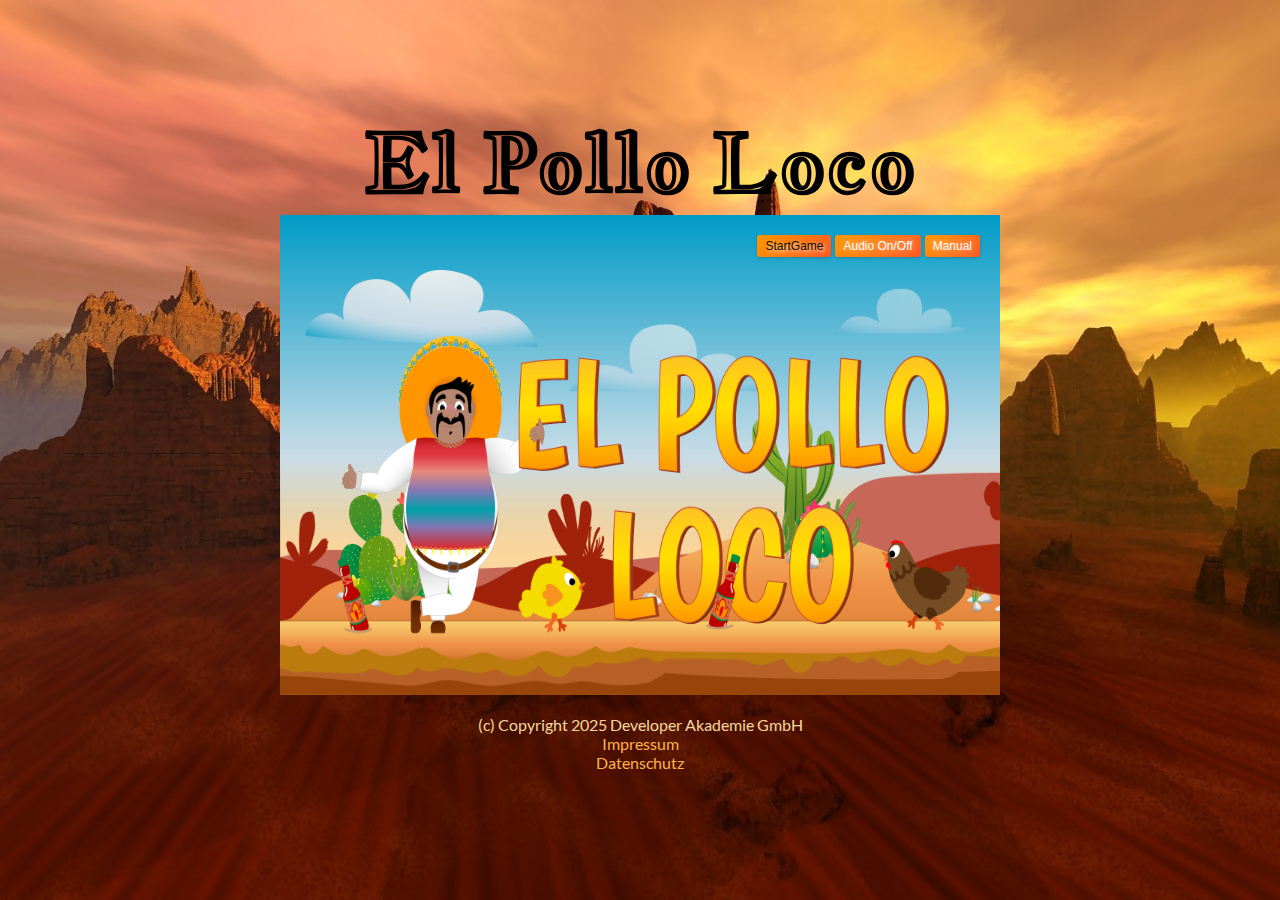
<file: index.html>
<!DOCTYPE html>
<html lang="en">

<head>
    <meta charset="UTF-8">
    <meta name="viewport" content="width=device-width, initial-scale=1.0">
    <link rel="stylesheet" href="./style.css">
    <link rel="stylesheet" href="./responsive-style.css">
    <link rel="stylesheet" href="./font-style.css">
    <title>Document</title>
    <link rel="shortcut icon" href="img/icon/hat-316399_640.jpg">
    <script src="./models/drawable-object.class.js"></script>
    <script src="./models/soundManager.class.js"></script>
    <script src="./js/template.js"></script>
    <script src="./models/movable-object.class.js"></script>
    <script src="./models/character.class.js"></script>
    <script src="./models/chicken.class.js"></script>
    <script src="./models/chicken-minis-class.js"></script>
    <script src="./models/cloud.class.js"></script>
    <script src="./models/status-bar-health.class.js"></script>
    <script src="./models/status-bar-coin.class.js"></script>
    <script src="./models/status-bar-bottle.class.js"></script>
    <script src="./models/status-bar-boss.js"></script>
    <script src="./models/world.class.js"></script>
    <script src="./models/world.class.chicken.js"></script>
    <script src="./models/background-object.class.js"></script>
    <script src="./models/keyboard.class.js"></script>
    <script src="./models/level.class.js"></script>
    <script src="./models/throwable-object.class.js"></script>
    <script src="./models/endboss.class.js"></script>
    <script src="./models/spawn-bottle.class.js"></script>
    <script src="./models/spawn-coin.class.js"></script>
    <script src="./levels/level1.js"></script>
    <script src="./js/game.js"></script>
    <script src="./js/game-buttons.js"></script>
</head>

<body>
    <div class="main-content">
        <div id="rotate-message">
            <p><span class="shake">📱</span> Bitte drehe dein Gerät ins Querformat, um zu spielen! <span
                    class="spin">🔄</span></p>
        </div>
        <div class="intro-container">
            <h1>El Pollo Loco</h1>
            <div class="content" id="mainContent">
                <canvas class="d-none" id="canvas" width="720" height="480"></canvas>
                <img id="introScreen" class="intro-logo" src="img/9_intro_outro_screens/start/startscreen_1.png" alt="">
                <div class="buttons">
                    <button class="button1 shadow" onkeyup="event.preventDefault()"
                        onclick="startGame()">StartGame</button>
                    <button class="button1" onkeyup="event.preventDefault()" onclick="startStopMusic()">Audio
                        On/Off</button>
                    <button class="button1" onkeyup="event.preventDefault()" onclick="showManual()">Manual</button>
                </div>
                <div id="manualContainer"></div>
                <div id="overlay" class="overlay" onclick="closeManual()"></div>
            </div>
            <div class="mobile-controls">
                <div class="left-controls">
                    <button class="control-btn left" ontouchstart="handleTouchStart(event, 'LEFT')"
                        ontouchend="handleTouchEnd(event, 'LEFT')" ontouchcancel="handleTouchCancel(event, 'LEFT')"
                        onmouseleave="handleTouchCancel(event, 'LEFT')">
                        ◀
                    </button>
                    <button class="control-btn right" ontouchstart="handleTouchStart(event, 'RIGHT')"
                        ontouchend="handleTouchEnd(event, 'RIGHT')" ontouchcancel="handleTouchCancel(event, 'RIGHT')"
                        onmouseleave="handleTouchCancel(event, 'RIGHT')">
                        ▶
                    </button>
                </div>
                <div class="right-controls">
                    <button class="control-btn jump" ontouchstart="handleTouchStart(event, 'SPACE')"
                        ontouchend="handleTouchEnd(event, 'SPACE')" ontouchcancel="handleTouchCancel(event, 'SPACE')"
                        onmouseleave="handleTouchCancel(event, 'SPACE')">
                        ⬜
                    </button>
                    <button class="control-btn throw" ontouchstart="handleTouchStart(event, 'D')"
                        ontouchend="handleTouchEnd(event, 'D')" ontouchcancel="handleTouchCancel(event, 'D')"
                        onmouseleave="handleTouchCancel(event, 'D')">
                        🍾
                    </button>
                </div>
            </div>
        </div>
        <div class="footer">
            <span class="spanStyleFooter">(c) Copyright 2025 Developer Akademie GmbH</span>
            <a href="impressum.html">Impressum</a> <a href="datenschutz.html">Datenschutz</a>
        </div>
    </div>
</body>

</html>
</file>
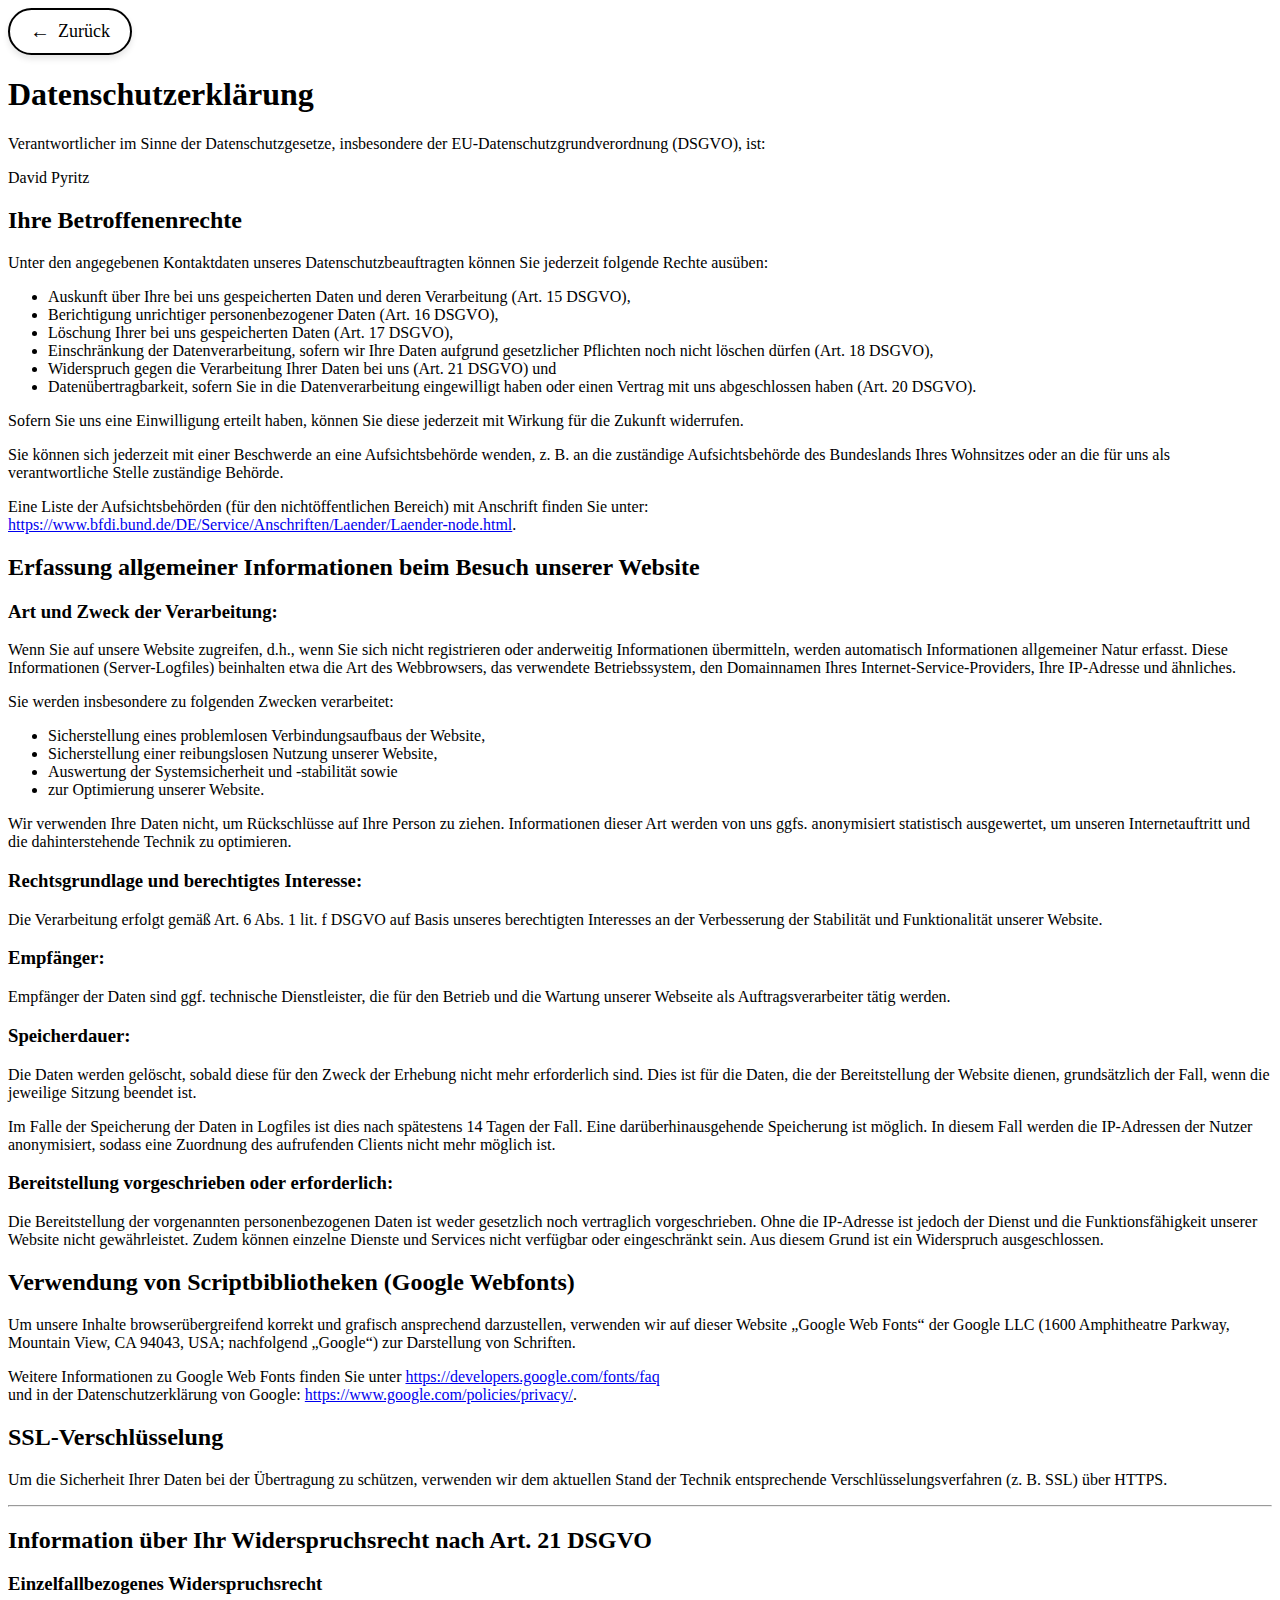
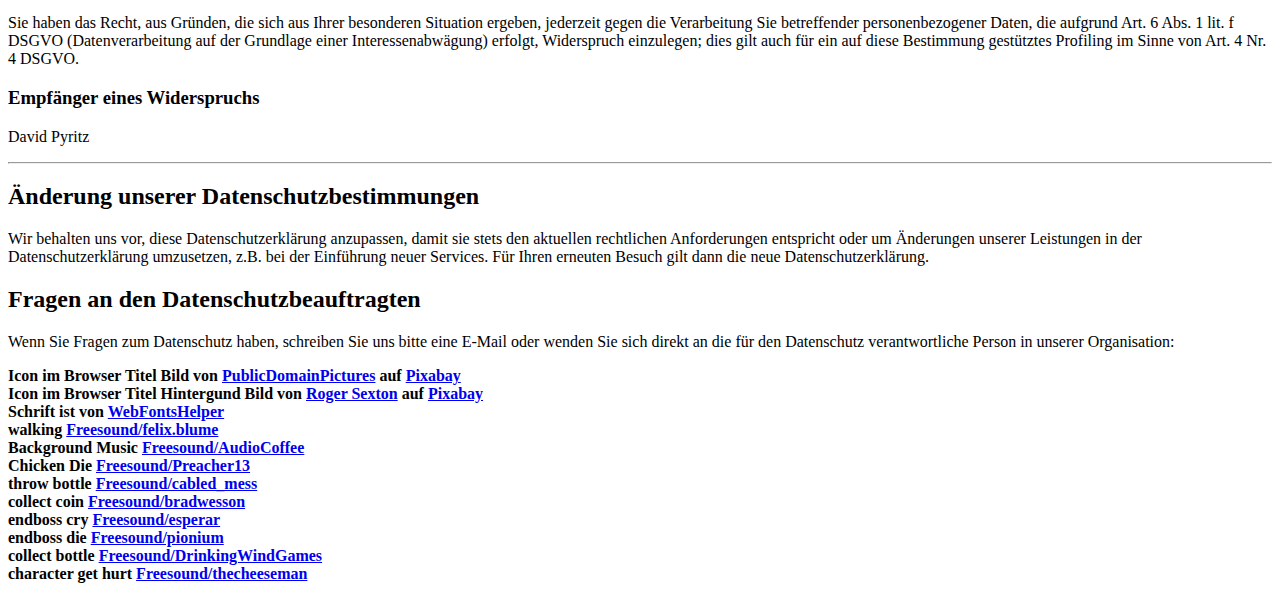
<file: datenschutz.html>
<!DOCTYPE html>
<html lang="de">

<head>
  <meta charset="UTF-8">
  <meta name="viewport" content="width=device-width, initial-scale=1.0">
  <title>Datenschutz</title>
  <style>
    .back-button {
      display: inline-flex;
      align-items: center;
      padding: 10px 20px;
      background-color: transparent;
      color: black;
      font-size: 18px;
      border: 2px solid black;
      border-radius: 25px;
      text-decoration: none;
      transition: background-color 0.3s, transform 0.3s;
      box-shadow: 0 4px 6px rgba(0, 0, 0, 0.1);
    }

    .back-button:hover {
      background-color: rgba(0, 0, 0, 0.1);
      transform: translateY(-2px);
    }

    .back-button:active {
      background-color: rgba(0, 0, 0, 0.2);
      transform: translateY(1px);
    }

    .back-button i {
      margin-right: 8px;
      font-size: 20px;
    }

    @media (max-width: 480px) {

      .impressum,
      a {
        display: flex;
        justify-content: center;
        align-items: center;
        text-align: center;
        flex-direction: column;
      }

      .biglink {
        word-break: break-word;
        overflow-wrap: break-word;
        white-space: normal;
        max-width: 100%;
        display: inline-block;
      }

      h1 {
        font-size: 24px;
      }
    }

    ::-webkit-scrollbar {
      width: 0px;
    }
  </style>
</head>

<body>
  <a href="javascript:history.back()" class="back-button">
    <i>&#8592;</i> Zurück
  </a>

  <div class='impressum'>
    <h1>Datenschutzerklärung</h1>
    <p>Verantwortlicher im Sinne der Datenschutzgesetze, insbesondere der EU-Datenschutzgrundverordnung (DSGVO), ist:
    </p>
    <p>David Pyritz</p>

    <h2>Ihre Betroffenenrechte</h2>
    <p>Unter den angegebenen Kontaktdaten unseres Datenschutzbeauftragten können Sie jederzeit folgende Rechte ausüben:
    </p>
    <ul>
      <li>Auskunft über Ihre bei uns gespeicherten Daten und deren Verarbeitung (Art. 15 DSGVO),</li>
      <li>Berichtigung unrichtiger personenbezogener Daten (Art. 16 DSGVO),</li>
      <li>Löschung Ihrer bei uns gespeicherten Daten (Art. 17 DSGVO),</li>
      <li>Einschränkung der Datenverarbeitung, sofern wir Ihre Daten aufgrund gesetzlicher Pflichten noch nicht löschen
        dürfen (Art. 18 DSGVO),</li>
      <li>Widerspruch gegen die Verarbeitung Ihrer Daten bei uns (Art. 21 DSGVO) und</li>
      <li>Datenübertragbarkeit, sofern Sie in die Datenverarbeitung eingewilligt haben oder einen Vertrag mit uns
        abgeschlossen haben (Art. 20 DSGVO).</li>
    </ul>
    <p>Sofern Sie uns eine Einwilligung erteilt haben, können Sie diese jederzeit mit Wirkung für die Zukunft
      widerrufen.</p>
    <p>Sie können sich jederzeit mit einer Beschwerde an eine Aufsichtsbehörde wenden, z. B. an die zuständige
      Aufsichtsbehörde des Bundeslands Ihres Wohnsitzes oder an die für uns als verantwortliche Stelle zuständige
      Behörde.</p>
    <p>Eine Liste der Aufsichtsbehörden (für den nichtöffentlichen Bereich) mit Anschrift finden Sie unter: <br> <a
        class="biglink" href="https://www.bfdi.bund.de/DE/Service/Anschriften/Laender/Laender-node.html" target="_blank"
        rel="noopener nofollow">https://www.bfdi.bund.de/DE/Service/Anschriften/Laender/Laender-node.html</a>.</p>

    <h2>Erfassung allgemeiner Informationen beim Besuch unserer Website</h2>
    <h3>Art und Zweck der Verarbeitung:</h3>
    <p>Wenn Sie auf unsere Website zugreifen, d.h., wenn Sie sich nicht registrieren oder anderweitig Informationen
      übermitteln, werden automatisch Informationen allgemeiner Natur erfasst. Diese Informationen (Server-Logfiles)
      beinhalten etwa die Art des Webbrowsers, das verwendete Betriebssystem, den Domainnamen Ihres
      Internet-Service-Providers, Ihre IP-Adresse und ähnliches.</p>
    <p>Sie werden insbesondere zu folgenden Zwecken verarbeitet:</p>
    <ul>
      <li>Sicherstellung eines problemlosen Verbindungsaufbaus der Website,</li>
      <li>Sicherstellung einer reibungslosen Nutzung unserer Website,</li>
      <li>Auswertung der Systemsicherheit und -stabilität sowie</li>
      <li>zur Optimierung unserer Website.</li>
    </ul>
    <p>Wir verwenden Ihre Daten nicht, um Rückschlüsse auf Ihre Person zu ziehen. Informationen dieser Art werden von
      uns ggfs. anonymisiert statistisch ausgewertet, um unseren Internetauftritt und die dahinterstehende Technik zu
      optimieren.</p>

    <h3>Rechtsgrundlage und berechtigtes Interesse:</h3>
    <p>Die Verarbeitung erfolgt gemäß Art. 6 Abs. 1 lit. f DSGVO auf Basis unseres berechtigten Interesses an der
      Verbesserung der Stabilität und Funktionalität unserer Website.</p>

    <h3>Empfänger:</h3>
    <p>Empfänger der Daten sind ggf. technische Dienstleister, die für den Betrieb und die Wartung unserer Webseite als
      Auftragsverarbeiter tätig werden.</p>

    <h3>Speicherdauer:</h3>
    <p>Die Daten werden gelöscht, sobald diese für den Zweck der Erhebung nicht mehr erforderlich sind. Dies ist für die
      Daten, die der Bereitstellung der Website dienen, grundsätzlich der Fall, wenn die jeweilige Sitzung beendet ist.
    </p>
    <p>Im Falle der Speicherung der Daten in Logfiles ist dies nach spätestens 14 Tagen der Fall. Eine
      darüberhinausgehende Speicherung ist möglich. In diesem Fall werden die IP-Adressen der Nutzer anonymisiert,
      sodass eine Zuordnung des aufrufenden Clients nicht mehr möglich ist.</p>

    <h3>Bereitstellung vorgeschrieben oder erforderlich:</h3>
    <p>Die Bereitstellung der vorgenannten personenbezogenen Daten ist weder gesetzlich noch vertraglich vorgeschrieben.
      Ohne die IP-Adresse ist jedoch der Dienst und die Funktionsfähigkeit unserer Website nicht gewährleistet. Zudem
      können einzelne Dienste und Services nicht verfügbar oder eingeschränkt sein. Aus diesem Grund ist ein Widerspruch
      ausgeschlossen.</p>

    <h2>Verwendung von Scriptbibliotheken (Google Webfonts)</h2>
    <p>Um unsere Inhalte browserübergreifend korrekt und grafisch ansprechend darzustellen, verwenden wir auf dieser
      Website „Google Web Fonts“ der Google LLC (1600 Amphitheatre Parkway, Mountain View, CA 94043, USA; nachfolgend
      „Google“) zur Darstellung von Schriften.</p>
    <p>Weitere Informationen zu Google Web Fonts finden Sie unter <a href="https://developers.google.com/fonts/faq"
        rel="noopener nofollow" target="_blank">https://developers.google.com/fonts/faq</a><br> und in der
      Datenschutzerklärung von Google: <a href="https://www.google.com/policies/privacy/" rel="noopener nofollow"
        target="_blank">https://www.google.com/policies/privacy/</a>.</p>

    <h2>SSL-Verschlüsselung</h2>
    <p>Um die Sicherheit Ihrer Daten bei der Übertragung zu schützen, verwenden wir dem aktuellen Stand der Technik
      entsprechende Verschlüsselungsverfahren (z. B. SSL) über HTTPS.</p>

    <hr>

    <h2>Information über Ihr Widerspruchsrecht nach Art. 21 DSGVO</h2>
    <h3>Einzelfallbezogenes Widerspruchsrecht</h3>
    <p>Sie haben das Recht, aus Gründen, die sich aus Ihrer besonderen Situation ergeben, jederzeit gegen die
      Verarbeitung Sie betreffender personenbezogener Daten, die aufgrund Art. 6 Abs. 1 lit. f DSGVO (Datenverarbeitung
      auf der Grundlage einer Interessenabwägung) erfolgt, Widerspruch einzulegen; dies gilt auch für ein auf diese
      Bestimmung gestütztes Profiling im Sinne von Art. 4 Nr. 4 DSGVO.</p>

    <h3>Empfänger eines Widerspruchs</h3>
    <p>David Pyritz</p>

    <hr>

    <h2>Änderung unserer Datenschutzbestimmungen</h2>
    <p>Wir behalten uns vor, diese Datenschutzerklärung anzupassen, damit sie stets den aktuellen rechtlichen
      Anforderungen entspricht oder um Änderungen unserer Leistungen in der Datenschutzerklärung umzusetzen, z.B. bei
      der Einführung neuer Services. Für Ihren erneuten Besuch gilt dann die neue Datenschutzerklärung.</p>

    <h2>Fragen an den Datenschutzbeauftragten</h2>
    <p>Wenn Sie Fragen zum Datenschutz haben, schreiben Sie uns bitte eine E-Mail oder wenden Sie sich direkt an die für
      den Datenschutz verantwortliche Person in unserer Organisation:</p>
  </div>

  <b>Icon im Browser Titel<b>
      Bild von <a
        href="https://pixabay.com/de/users/publicdomainpictures-14/?utm_source=link-attribution&utm_medium=referral&utm_campaign=image&utm_content=316399">PublicDomainPictures</a>
      auf <a
        href="https://pixabay.com/de//?utm_source=link-attribution&utm_medium=referral&utm_campaign=image&utm_content=316399">Pixabay</a>
      <br>
      <b>Icon im Browser Titel<b>
          Hintergund Bild von <a
            href="https://pixabay.com/de/users/rds2-451718/?utm_source=link-attribution&utm_medium=referral&utm_campaign=image&utm_content=1052092">Roger
            Sexton</a> auf <a
            href="https://pixabay.com/de//?utm_source=link-attribution&utm_medium=referral&utm_campaign=image&utm_content=1052092">Pixabay</a>
          <br>
          <b>Schrift ist von<b>
              <a href="https://gwfh.mranftl.com/fonts/jacques-francois-shadow?subsets=latin">WebFontsHelper</a>
              <br>
              <b>walking<b>
                  <a href="https://freesound.org/people/felix.blume/sounds/705744/">Freesound/felix.blume</a>
                  <br>
                  <b>Background Music<b>
                      <a href="https://freesound.org/people/AudioCoffee/sounds/709989/">Freesound/AudioCoffee</a>
                      <br>
                      <b>Chicken Die<b>
                          <a href="https://freesound.org/people/Preacher13/sounds/673255/">Freesound/Preacher13</a>
                          <br>
                          <b>throw bottle<b>
                              <a
                                href="https://freesound.org/people/cabled_mess/sounds/352068/">Freesound/cabled_mess</a>
                              <br>
                              <b>collect coin<b>
                                  <a
                                    href="https://freesound.org/people/bradwesson/sounds/135936/">Freesound/bradwesson</a>
                                  <br>
                                  <b>endboss cry<b>
                                      <a
                                        href="https://freesound.org/people/esperar/sounds/170807/">Freesound/esperar</a>
                                      <br>
                                      <b>endboss die<b>
                                          <a
                                            href="https://freesound.org/people/pionium/sounds/40729/">Freesound/pionium</a>
                                          <br>
                                          <b>collect bottle<b>
                                              <a
                                                href="https://freesound.org/people/DrinkingWindGames/sounds/684015/">Freesound/DrinkingWindGames</a>
                                              <br>
                                              <b>character get hurt<b>
                                                  <a
                                                    href="https://freesound.org/people/thecheeseman/sounds/44428/">Freesound/thecheeseman</a>
                                                  <br>
                                                  <br>
</body>

</html>
</file>
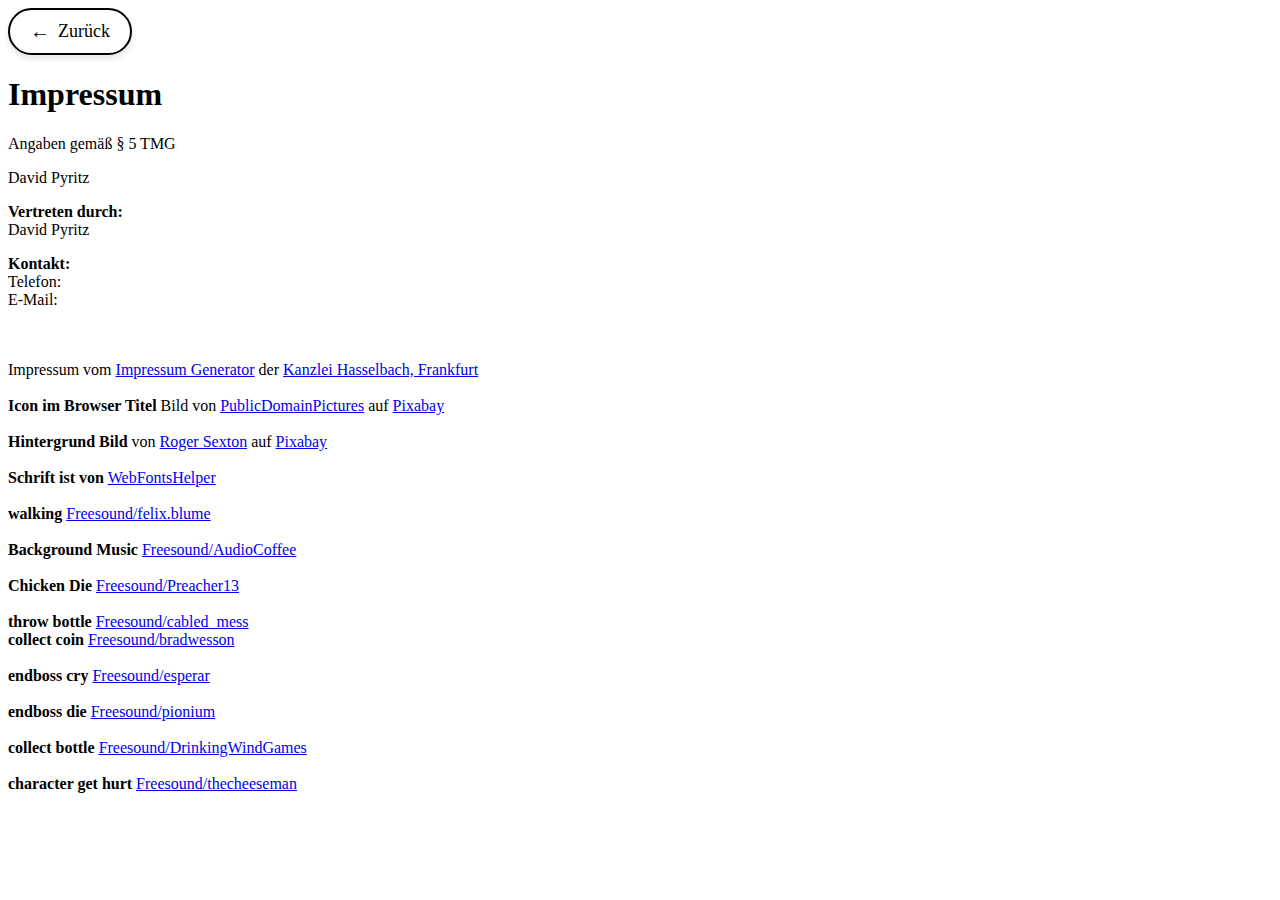
<file: impressum.html>
<!DOCTYPE html>
<html lang="en">

<head>
  <meta charset="UTF-8">
  <meta name="viewport" content="width=device-width, initial-scale=1.0">
  <title>Impressum</title>
  <style>
    .back-button {
      display: inline-flex;
      align-items: center;
      padding: 10px 20px;
      background-color: transparent;
      color: black;
      font-size: 18px;
      border: 2px solid black;
      border-radius: 25px;
      text-decoration: none;
      transition: background-color 0.3s, transform 0.3s;
      box-shadow: 0 4px 6px rgba(0, 0, 0, 0.1);
    }

    .back-button:hover {
      background-color: rgba(0, 0, 0, 0.1);
      transform: translateY(-2px);
    }

    .back-button:active {
      background-color: rgba(0, 0, 0, 0.2);
      transform: translateY(1px);
    }

    .back-button i {
      margin-right: 8px;
      font-size: 20px;
    }

    @media (max-width: 480px) {

      .impressum,
      a {
        display: flex;
        justify-content: center;
        align-items: center;
        text-align: center;
        flex-direction: column;
      }

      .biglink {
        word-break: break-word;
        overflow-wrap: break-word;
        white-space: normal;
        max-width: 100%;
        display: inline-block;
      }

      h1 {
        font-size: 24px;
      }
    }

    ::-webkit-scrollbar {
      width: 0px;
    }
  </style>
</head>

<body>
  <a href="javascript:history.back()" class="back-button">
    <i>&#8592;</i> Zurück
  </a>

  <div class='impressum'>
    <h1>Impressum</h1>
    <p>Angaben gemäß § 5 TMG</p>
    <p>David Pyritz <br></p>
    <p><strong>Vertreten durch: </strong><br>
      David Pyritz
    </p>
    <p><strong>Kontakt:</strong> <br>
      Telefon: <br>
      E-Mail: <a href='mailto:#'></a></p><br>
    <br>
    Impressum vom <a href="https://www.impressum-generator.de">Impressum Generator</a> der <a
      href="https://www.kanzlei-hasselbach.de/standorte/frankfurt/" rel="nofollow">Kanzlei Hasselbach, Frankfurt</a>
    <br>
    <br>
    <b>Icon im Browser Titel</b>
    Bild von <a
      href="https://pixabay.com/de/users/publicdomainpictures-14/?utm_source=link-attribution&utm_medium=referral&utm_campaign=image&utm_content=316399">PublicDomainPictures</a>
    auf <a
      href="https://pixabay.com/de//?utm_source=link-attribution&utm_medium=referral&utm_campaign=image&utm_content=316399">Pixabay</a>
    <br>
    <br>
    <b>Hintergrund Bild</b> von <a
      href="https://pixabay.com/de/users/rds2-451718/?utm_source=link-attribution&utm_medium=referral&utm_campaign=image&utm_content=1052092">Roger
      Sexton</a> auf <a
      href="https://pixabay.com/de//?utm_source=link-attribution&utm_medium=referral&utm_campaign=image&utm_content=1052092">Pixabay</a>
    <br>
    <br>
    <b>Schrift ist von</b>
    <a href="https://gwfh.mranftl.com/fonts/jacques-francois-shadow?subsets=latin">WebFontsHelper</a>
    <br>
    <br>
    <b>walking</b>
    <a href="https://freesound.org/people/felix.blume/sounds/705744/">Freesound/felix.blume</a>
    <br>
    <br>
    <b>Background Music</b>
    <a href="https://freesound.org/people/AudioCoffee/sounds/709989/">Freesound/AudioCoffee</a>
    <br>
    <br>
    <b>Chicken Die</b>
    <a href="https://freesound.org/people/Preacher13/sounds/673255/">Freesound/Preacher13</a>
    <br>
    <br>
    <b>throw bottle</b>
    <a href="https://freesound.org/people/cabled_mess/sounds/352068/">Freesound/cabled_mess</a>
    <br>
    <b>collect coin</b>
    <a href="https://freesound.org/people/bradwesson/sounds/135936/">Freesound/bradwesson</a>
    <br>
    <br>
    <b>endboss cry</b>
    <a href="https://freesound.org/people/esperar/sounds/170807/">Freesound/esperar</a>
    <br>
    <br>
    <b>endboss die</b>
    <a href="https://freesound.org/people/pionium/sounds/40729/">Freesound/pionium</a>
    <br>
    <br>
    <b>collect bottle</b>
    <a href="https://freesound.org/people/DrinkingWindGames/sounds/684015/">Freesound/DrinkingWindGames</a>
    <br>
    <br>
    <b>character get hurt</b>
    <a href="https://freesound.org/people/thecheeseman/sounds/44428/">Freesound/thecheeseman</a>
    <br>
    <br>
  </div>
</body>

</html>
</file>
<file: style.css>
* {
    margin: 0 auto;
    box-sizing: border-box
}

.main-content {
    display: flex;
    flex-direction: column;
    align-items: center;
    justify-content: center;
    background-image: url('img/startbackground/desert-1052092_1920.jpg');
    width: 100%;
    max-width: 100vw;
    background-size: cover;
    background-repeat: no-repeat;
    height: 100%;
    min-height: 100vh;
    position: relative;
}

.intro-container {
    display: flex;
    flex-direction: column;

    position: relative;
    align-items: center;
    justify-content: center;
}

.content {
    position: relative;
}

.buttons {
    position: absolute;
    top: 20px;
    right: 20px;
    z-index: 999;
    gap: 15px;
}

.button1 {
    background: linear-gradient(135deg, #ff9800, #ff5722);
    color: white;
    border: none;
    padding: 4px 8px;
    font-size: 12px;
    border-radius: 3px;
    cursor: pointer;
    transition: all 0.01s ease;
    box-shadow: 0px 1px 3px rgba(0, 0, 0, 0.2);
    text-shadow: 0 0 10px rgba(255, 255, 255, 0.8);
}

.shadow {
    color: rgb(4, 16, 1) !important;
    text-shadow: 2px 2px 4px rgba(255, 255, 255, 0.81);
}

.button1:hover {
    background: linear-gradient(135deg, #ff5722, #ff9800);
    transform: scale(1.05);
}

.button1:active {
    transform: scale(0.95);
}

.overlay {
    display: none;
    position: fixed;
    top: 0;
    left: 0;
    width: 100%;
    height: 100%;
    background: rgba(0, 0, 0, 0.7);
    z-index: 999;
}

.modal {
    display: none;
    position: fixed;
    z-index: 1000;
    left: 50%;
    top: 50%;
    transform: translate(-50%, -50%);
    width: 350px;
    background: #ffcc00;
    padding: 20px;
    border-radius: 15px;
    text-align: center;
    font-family: 'Comic Sans MS', cursive;
    border: 4px solid #ff6600;
    box-shadow: 0px 0px 20px rgba(255, 102, 0, 0.8);
}

.modal h2 {
    margin-top: 0;
    color: #8b0000;
    font-size: 26px;
    text-shadow: 2px 2px 5px rgba(0, 0, 0, 0.5);
}

.modal p {
    font-size: 20px;
    margin: 10px 0;
    color: #5a2d0c;
}

.close-btn {
    margin-top: 10px;
    padding: 8px 15px;
    cursor: pointer;
    border: none;
    background: #8b0000;
    color: white;
    border-radius: 8px;
    font-size: 18px;
    font-family: 'Comic Sans MS', cursive;
}

.close-btn:hover {
    background: #ff0000;
}

.icon {
    font-size: 24px;
    margin-right: 5px;
}

:fullscreen {
    z-index: 99 !important;
}

h1 {
    font-size: 80px;
    font-family: 'Jacques Francois Shadow';
    margin: 0;
}

.intro-logo {
    width: 720px;
    height: 480px;
}

canvas {
    background-color: black;
    display: block;
}

.end-buttons {
    position: absolute;
    bottom: 10%;
    left: 50%;
    transform: translateX(-50%);
    display: flex;
    justify-content: center;
}

.restart-button,
.home-button {
    width: 140px;
    text-align: center;
    padding: 10px 20px;
    font-size: 18px;
    font-weight: bold;
    color: #ffcc00;
    background: linear-gradient(180deg, #ff9900, #cc6600);
    border: 2px solid #ffcc00;
    border-radius: 10px;
    cursor: pointer;
    text-shadow: 2px 2px 4px rgba(0, 0, 0, 0.5);
    box-shadow: 0px 4px 8px rgba(0, 0, 0, 0.4);
    transition: all 0.2s ease-in-out;
}

.restart-button:hover,
.home-button:hover {
    background: linear-gradient(180deg, #ffaa00, #dd7700);
    transform: scale(1.05);
    box-shadow: 0px 6px 12px rgba(0, 0, 0, 0.5);
}

.restart-button:active,
.home-button:active {
    transform: scale(0.95);
    box-shadow: 0px 3px 6px rgba(0, 0, 0, 0.3);
}

.restart-button {
    margin-right: 10px;
}

.fullscreen {
    width: 100vw;
    height: 100vh;
}

#mainContent {
    display: block;
}

#rotate-message {
    display: none;
}

.footer {
    display: flex;
    flex-direction: column;
    text-align: center;
    justify-content: center;
    align-items: center;
    flex-wrap: wrap;
    position: relative;
    bottom: 0;
    width: 100%;
    padding: 20px;
    font-family: 'Lato';
}

.footer a {
    color: #ffb347;
    text-decoration: none;
    transition: all 0.3s ease;
}

.footer a:hover {
    color: #ff8c00;
    text-decoration: underline;
}

.spanStyleFooter {
    color: #f5d79f;
}

@keyframes pulse {
    0% {
        transform: scale(1);
        opacity: 0.8;
    }

    100% {
        transform: scale(1.1);
        opacity: 1;
    }
}

#rotate-message p {
    animation: pulse 1.5s infinite alternate;
}

@keyframes shake {
    0% {
        transform: rotate(0deg);
    }

    25% {
        transform: rotate(-10deg);
    }

    50% {
        transform: rotate(10deg);
    }

    75% {
        transform: rotate(-5deg);
    }

    100% {
        transform: rotate(5deg);
    }
}

.shake {
    display: inline-block;
    animation: shake 1s infinite alternate ease-in-out;
}

@keyframes spin {
    0% {
        transform: rotate(0deg);
    }

    100% {
        transform: rotate(360deg);
    }
}

.spin {
    display: inline-block;
    animation: spin 2s linear infinite;
}

#fullscreen-overlay {
    position: fixed;
    top: 0;
    left: 0;
    width: 100vw;
    height: 100vh;
    background: rgba(0, 0, 0, 0.8);
    display: flex;
    align-items: center;
    justify-content: center;
    text-align: center;
    color: white;
    font-size: 20px;
    z-index: 9999;
}

.mobile-controls {
    display: none;
    position: fixed;
    bottom: 5px;
    left: 10px;
    width: 100%;
    justify-content: space-between;
    z-index: 1000;
}

.right-controls {
    display: none;
}

.mobile-controls.active {
    display: flex;
}

.right-controls.active {
    display: flex;
}

.mobile-controls.active {
    display: flex;
    position: fixed;
    bottom: 5px;
    left: 10px;
    width: 100%;
    justify-content: space-between;
    z-index: 1000;
}

.fullscreen-message {
    background: #ff9800;
    padding: 20px;
    border-radius: 10px;
    box-shadow: 0px 4px 8px rgba(0, 0, 0, 0.3);
}

.right-controls.active {
    display: flex;
}
</file>
<file: responsive-style.css>
@media (min-width: 1500px) { /* Desktop */
    .mobile-controls {
        display: none !important;
    }
}

@media (pointer:coarse) {
    .left-controls {
        display: flex;
        gap: 35px;
        pointer-events: auto;
        margin-left: 20px;
    }

    .right-controls {
        display: none;
        gap: 35px;
        pointer-events: auto;
        margin-right: 40px;
    }

    .control-btn {
        background: none;
        color: white;
        border: 2px solid white;
        font-size: 18px;
        border-radius: 8px;
        cursor: pointer;
        transition: all 0.1s ease;
        text-shadow: 2px 2px 4px rgba(0, 0, 0, 0.5);
        min-width: 70px;
        padding: 8px;
        user-select: none;
        outline: none;
        touch-action: manipulation;
    }

    .control-btn:active {
        transform: scale(0.9);
    }
}

@media (max-width: 720px) {
    h1 {
        position: absolute;
        top: 20%;
        left: 50%;
        transform: translate(-50%, -50%);
        text-align: center;
        font-size: 32px;
        width: 90%;
    }

    #rotate-message {
        display: flex;
        justify-content: center;
        align-items: center;
        position: fixed;
        top: 0;
        left: 0;
        width: 100vw;
        height: 100vh;
        color: white;
        font-size: 22px;
        text-align: center;
        z-index: 10000;
        flex-direction: column;
        background: rgba(0, 0, 0, 0.8);
        pointer-events: none;
    }

    #rotate-message p {
        pointer-events: auto;
    }

    .buttons {
        top: 40px;
        right: 40px;
    }

    .responsButton {
        display: none;
    }

    #rotate-message img {
        width: 100px;
        margin-top: 20px;
    }

    #mainContent {
        display: none;
    }

    .footer {
        position: fixed;
        bottom: 0;
        left: 50%;
        transform: translateX(-50%);
        width: 100%;
        text-align: center;
        padding: 10px;
        z-index: 10001;
        display: flex;
        flex-direction: column;
        align-items: center;
        justify-content: center;
    }

    .footer a {
        color: #ffcc00;
        text-decoration: none;
    }

    .footer a:hover {
        text-decoration: underline;
    }
}

@media (max-width: 720px) and (orientation: landscape) {
    #rotate-message {
        display: none;
    }

    #mainContent {
        display: flex;
        flex-direction: column;
        align-items: center;
        justify-content: center;
        height: 100vh;
    }
}

.d-none {
    display: none;
}
</file>
<file: font-style.css>
/* jacques-francois-shadow-regular - latin */
@font-face {
    font-display: swap; /* Check https://developer.mozilla.org/en-US/docs/Web/CSS/@font-face/font-display for other options. */
    font-family: 'Jacques Francois Shadow';
    font-style: normal;
    font-weight: 400;
    src: url('./fonts/jacques-francois-shadow-v25-latin-regular.woff2') format('woff2'); /* Chrome 36+, Opera 23+, Firefox 39+, Safari 12+, iOS 10+ */
  }

  /* lato-regular - latin */
@font-face {
  font-display: swap;
  /* Check https://developer.mozilla.org/en-US/docs/Web/CSS/@font-face/font-display for other options. */
  font-family: 'Lato';
  font-style: normal;
  font-weight: 400;
  src: url('./fonts/lato-v24-latin-regular.woff2') format('woff2');
  /* Chrome 36+, Opera 23+, Firefox 39+, Safari 12+, iOS 10+ */
}

/* lato-italic - latin */
@font-face {
  font-display: swap;
  /* Check https://developer.mozilla.org/en-US/docs/Web/CSS/@font-face/font-display for other options. */
  font-family: 'Lato';
  font-style: italic;
  font-weight: 400;
  src: url('./fonts/lato-v24-latin-italic.woff2') format('woff2');
  /* Chrome 36+, Opera 23+, Firefox 39+, Safari 12+, iOS 10+ */
}
</file>
